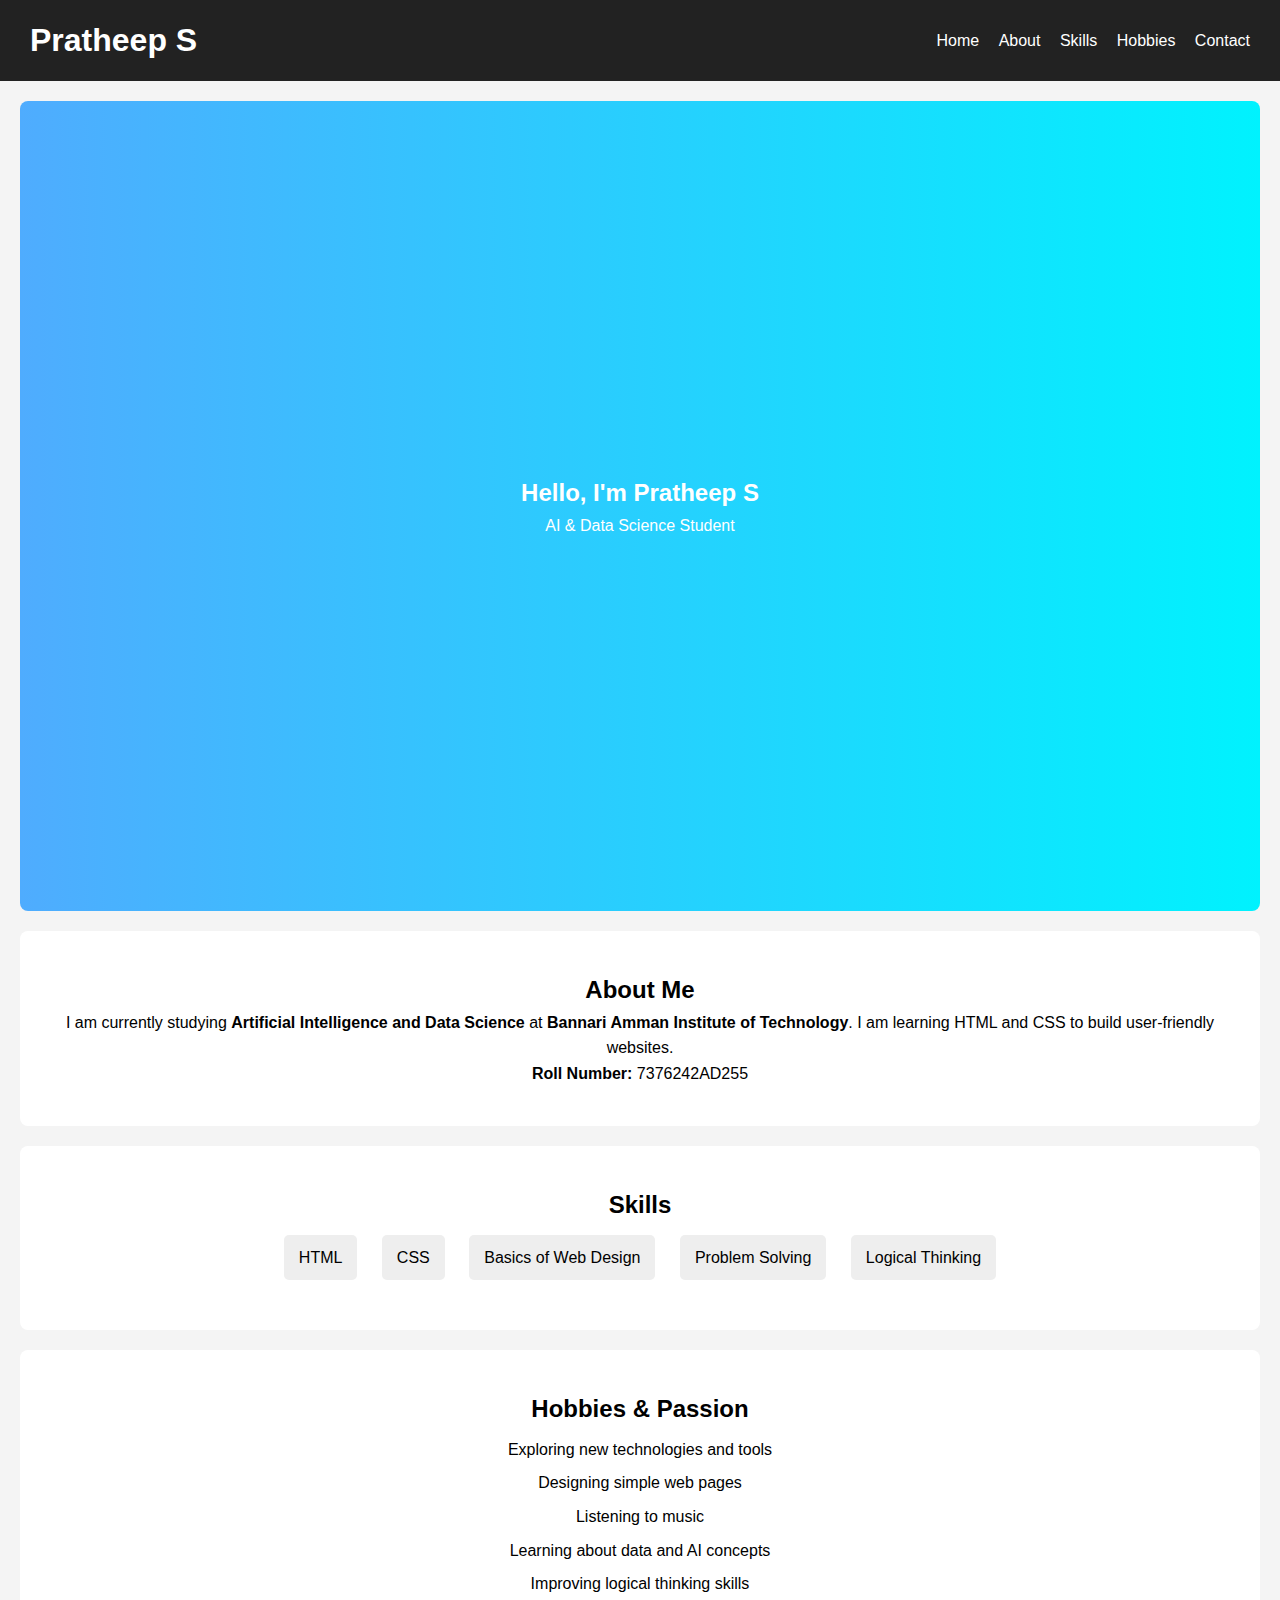
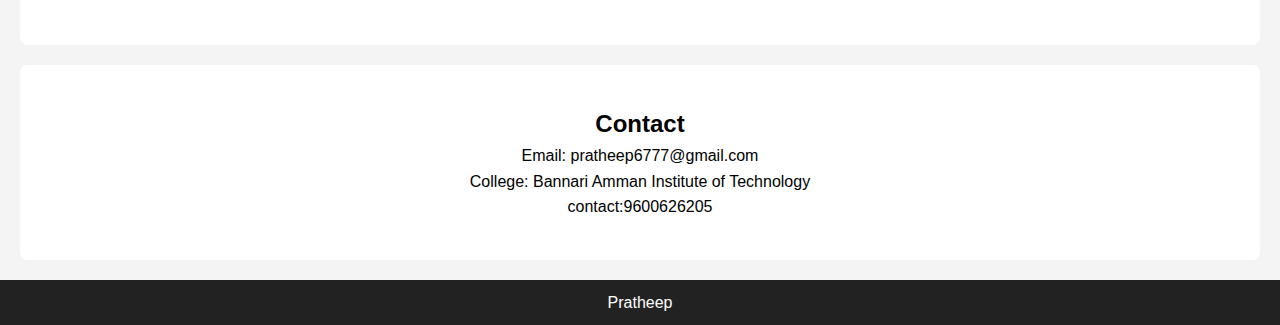
<file: index.html>
<!DOCTYPE html>
<html lang="en">
<head>
  <meta charset="UTF-8">
  <meta name="viewport" content="width=device-width, initial-scale=1.0">
  <title>Portfolio</title>
  <link rel="stylesheet" href="styles.css">
</head>
<body>

 
  <header>
    <h1>Pratheep S</h1>
    <nav>
      <a href="#home">Home</a>
      <a href="#about">About</a>
      <a href="#skills">Skills</a>
      <a href="#hobbies">Hobbies</a>
      <a href="#contact">Contact</a>
    </nav>
  </header>

  
  <section id="home" class="home">
    <h2>Hello, I'm Pratheep S</h2>
    <p>AI & Data Science Student</p>
  </section>

  <section id="about">
    <h2>About Me</h2>
    <p>
      I am currently studying <strong>Artificial Intelligence and Data Science</strong> 
      at <strong>Bannari Amman Institute of Technology</strong>.  
      I am learning HTML and CSS to build user-friendly websites.
    </p>
    <p><strong>Roll Number:</strong> 7376242AD255</p>
  </section>


  <section id="skills">
    <h2>Skills</h2>
    <div class="skill-box">
      <span>HTML</span>
      <span>CSS</span>
      <span>Basics of Web Design</span>
      <span>Problem Solving</span>
      <span>Logical Thinking</span>
    </div>
  </section>

  
  <section id="hobbies">
    <h2>Hobbies & Passion</h2>
    <ul>
      <li>Exploring new technologies and tools</li>
      <li>Designing simple web pages</li>
      <li>Listening to music</li>
      <li>Learning about data and AI concepts</li>
      <li>Improving logical thinking skills</li>
    </ul>
  </section>

 
  <section id="contact">
    <h2>Contact</h2>
    <p>Email: pratheep6777@gmail.com</p>
    <p>College: Bannari Amman Institute of Technology</p>
    <p>contact:9600626205</p>
  </section>

  
  <footer>
    <p>Pratheep</p>
  </footer>

</body>
</html>
</file>
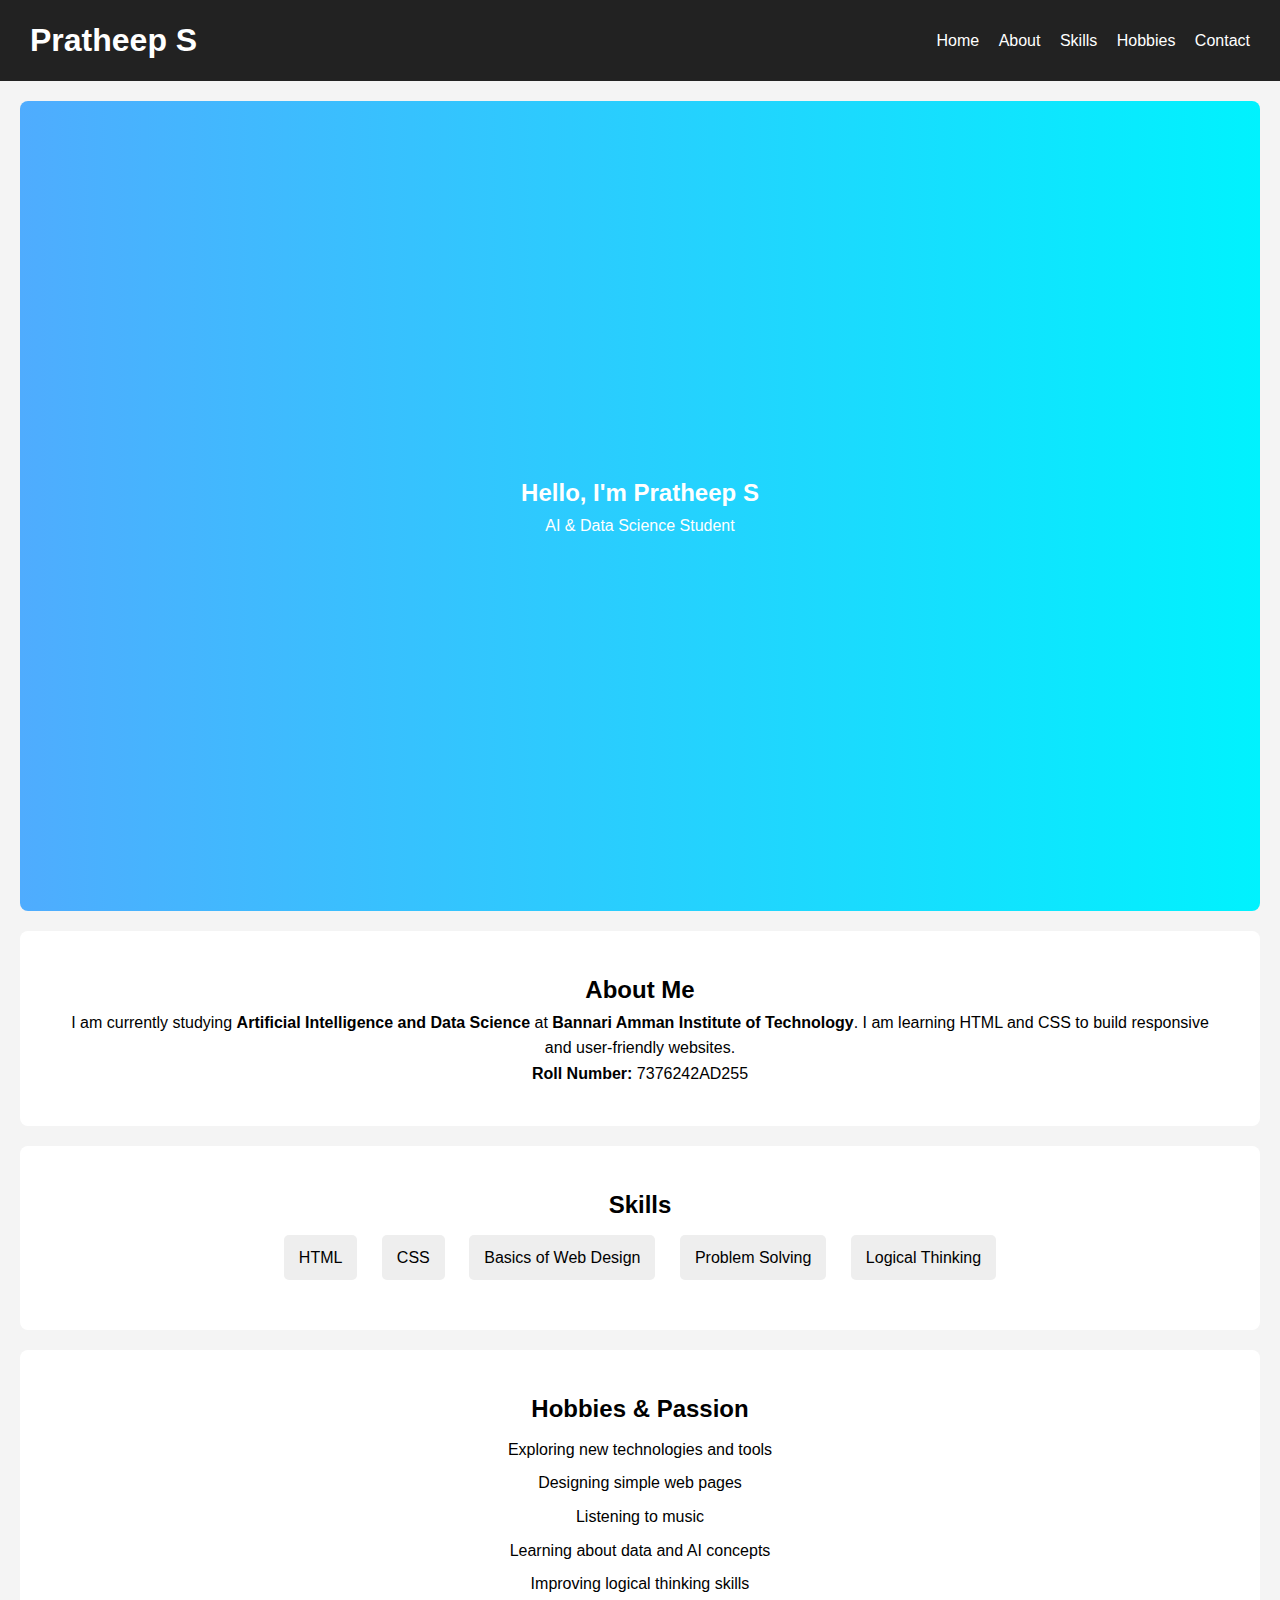
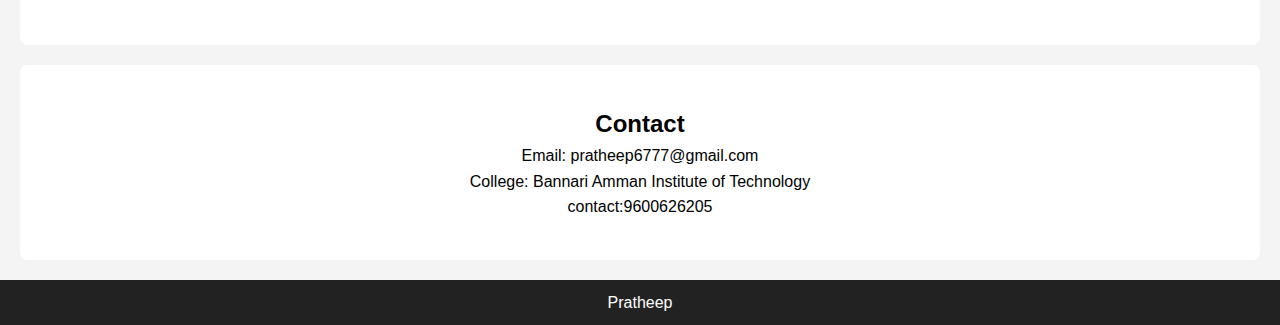
<file: portfolio.html>
<!DOCTYPE html>
<html lang="en">
<head>
  <meta charset="UTF-8">
  <meta name="viewport" content="width=device-width, initial-scale=1.0">
  <title>Portfolio</title>
  <link rel="stylesheet" href="styles.css">
</head>
<body>

 
  <header>
    <h1>Pratheep S</h1>
    <nav>
      <a href="#home">Home</a>
      <a href="#about">About</a>
      <a href="#skills">Skills</a>
      <a href="#hobbies">Hobbies</a>
      <a href="#contact">Contact</a>
    </nav>
  </header>

  
  <section id="home" class="home">
    <h2>Hello, I'm Pratheep S</h2>
    <p>AI & Data Science Student</p>
  </section>

  <section id="about">
    <h2>About Me</h2>
    <p>
      I am currently studying <strong>Artificial Intelligence and Data Science</strong> 
      at <strong>Bannari Amman Institute of Technology</strong>.  
      I am learning HTML and CSS to build responsive and user-friendly websites.
    </p>
    <p><strong>Roll Number:</strong> 7376242AD255</p>
  </section>


  <section id="skills">
    <h2>Skills</h2>
    <div class="skill-box">
      <span>HTML</span>
      <span>CSS</span>
      <span>Basics of Web Design</span>
      <span>Problem Solving</span>
      <span>Logical Thinking</span>
    </div>
  </section>

  
  <section id="hobbies">
    <h2>Hobbies & Passion</h2>
    <ul>
      <li>Exploring new technologies and tools</li>
      <li>Designing simple web pages</li>
      <li>Listening to music</li>
      <li>Learning about data and AI concepts</li>
      <li>Improving logical thinking skills</li>
    </ul>
  </section>

 
  <section id="contact">
    <h2>Contact</h2>
    <p>Email: pratheep6777@gmail.com</p>
    <p>College: Bannari Amman Institute of Technology</p>
    <p>contact:9600626205</p>
  </section>

  
  <footer>
    <p>Pratheep</p>
  </footer>

</body>
</html>
</file>
<file: styles.css>
* {
  margin: 0;
  padding: 0;
  box-sizing: border-box;
  font-family: Arial, sans-serif;
}

body {
  line-height: 1.6;
  background: #f4f4f4;
}


header {
  background: #222;
  color: #fff;
  padding: 15px 30px;
  display: flex;
  justify-content: space-between;
  align-items: center;
}

nav a {
  color: #fff;
  text-decoration: none;
  margin-left: 15px;
}

nav a:hover {
  color: #ffd700;
}


.home {
  height: 90vh;
  background: linear-gradient(to right, #4facfe, #00f2fe);
  color: white;
  display: flex;
  flex-direction: column;
  justify-content: center;
  align-items: center;
}


section {
  padding: 40px;
  text-align: center;
  background: white;
  margin: 20px;
  border-radius: 8px;
}

.skill-box span {
  display: inline-block;
  margin: 10px;
  padding: 10px 15px;
  background: #eee;
  border-radius: 5px;
}

ul {
  list-style: none;
}

ul li {
  margin: 8px 0;
}


footer {
  background: #222;
  color: white;
  text-align: center;
  padding: 10px;
}


@media (max-width: 768px) {
  header {
    flex-direction: column;
  }

  nav a {
    display: block;
    margin: 10px 0;
  }
}
</file>
